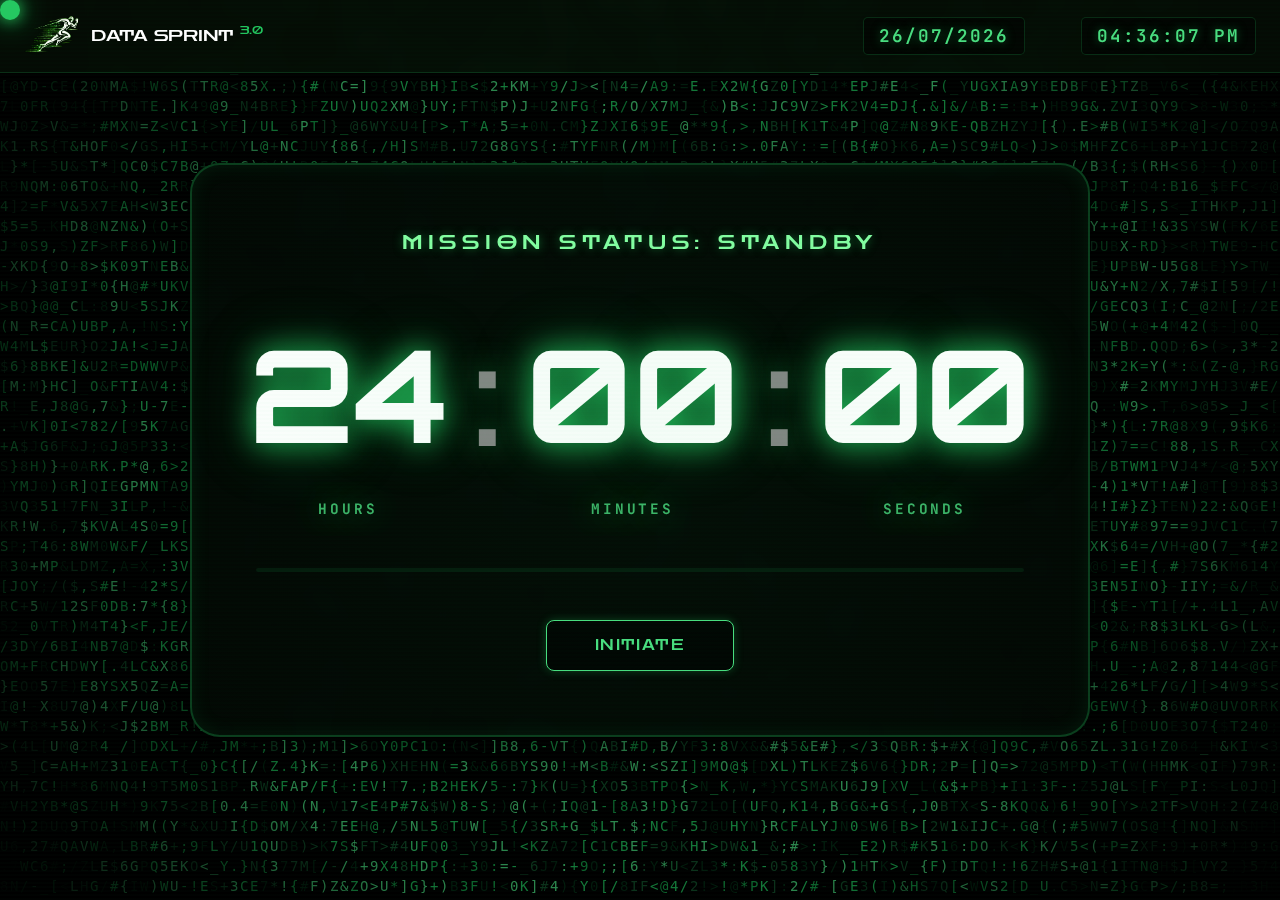
<file: index.html>
<!DOCTYPE html>
<html lang="en">

<head>
    <meta charset="UTF-8">
    <meta name="viewport" content="width=device-width, initial-scale=1.0">
    <title>Timer</title>
    <link rel="icon" href="fav/favicon.ico">
    <link rel="stylesheet" href="https://cdnjs.cloudflare.com/ajax/libs/font-awesome/6.5.1/css/all.min.css">
    <link rel="stylesheet" href="style.css">
    <style>
        :root {
            --timer-glow: #22c55e;
            --timer-bg: rgba(2, 5, 2, 0.85);
        }

        #timer-section {
            min-height: 100vh;
            display: flex;
            flex-direction: column;
            justify-content: center;
            align-items: center;
            padding: 100px 20px;
            position: relative;
            z-index: 10;
        }

        .timer-container {
            background: var(--timer-bg);
            backdrop-filter: blur(15px);
            border: 2px solid rgba(34, 197, 94, 0.3);
            border-radius: 30px;
            padding: 4rem;
            text-align: center;
            box-shadow: 0 0 50px rgba(0, 0, 0, 0.5), inset 0 0 20px rgba(34, 197, 94, 0.1);
            position: relative;
            overflow: hidden;
            width: 100%;
            max-width: 900px;
        }

        .timer-container::before {
            content: '';
            position: absolute;
            top: -50%;
            left: -50%;
            width: 200%;
            height: 200%;
            background: radial-gradient(circle, rgba(34, 197, 94, 0.05) 0%, transparent 70%);
            pointer-events: none;
        }

        .timer-label {
            font-family: 'Zen Dots', cursive;
            font-size: 1.2rem;
            color: var(--p-300);
            letter-spacing: 0.3em;
            margin-bottom: 2.5rem;
            text-shadow: 0 0 10px rgba(34, 197, 94, 0.5);
        }

        .countdown-display {
            font-family: 'Orbitron', sans-serif;
            font-size: 8rem;
            font-weight: 700;
            color: #fff;
            display: flex;
            gap: 1.5rem;
            justify-content: center;
            align-items: center;
            margin-bottom: 3rem;
            text-shadow: 0 0 30px var(--timer-glow), 0 0 60px rgba(34, 197, 94, 0.4);
        }

        @media (max-width: 768px) {
            .countdown-display {
                font-size: 3rem;
                gap: 0.5rem;
            }

            .timer-container {
                padding: 2rem 1rem;
            }
        }

        .time-segment {
            display: flex;
            flex-direction: column;
            align-items: center;
        }

        .time-sublabel {
            font-family: 'JetBrains Mono', monospace;
            font-size: 0.9rem;
            color: var(--p-400);
            letter-spacing: 0.2em;
            margin-top: 0.5rem;
            opacity: 0.8;
        }

        .separator {
            padding-bottom: 1.5rem;
            animation: blink 1s step-end infinite;
        }

        @keyframes blink {
            50% {
                opacity: 0;
            }
        }

        /* Controls */
        .timer-controls {
            margin-top: 3rem;
            display: flex;
            gap: 2rem;
            justify-content: center;
        }

        .control-btn {
            padding: 1rem 3rem;
            background: #000;
            border: 1px solid var(--p-400);
            color: var(--p-400);
            font-family: 'Zen Dots', cursive;
            font-size: 0.9rem;
            letter-spacing: 0.1em;
            cursor: pointer;
            border-radius: 8px;
            transition: all 0.3s ease;
            box-shadow: 0 0 10px rgba(34, 197, 94, 0.3);
            text-transform: uppercase;
        }

        .control-btn:hover {
            background: var(--p-400);
            color: #000;
            box-shadow: 0 0 20px var(--p-400);
        }

        .control-btn.secondary {
            background: transparent;
            border: 1px solid rgba(255, 255, 255, 0.3);
            color: #fff;
            box-shadow: none;
        }

        .control-btn.secondary:hover {
            border-color: #fff;
            background: rgba(255, 255, 255, 0.1);
            color: #fff;
        }

        .control-btn.pause {
            border-color: #fbbf24;
            color: #fbbf24;
        }

        .control-btn.pause:hover {
            background: #fbbf24;
            color: #000;
        }

        #countdown-progress-container {
            margin-top: 3rem;
            width: 100%;
            height: 4px;
            background: rgba(34, 197, 94, 0.1);
            border-radius: 2px;
            overflow: hidden;
        }

        #countdown-progress-fill {
            height: 100%;
            width: 0%;
            background: var(--p-500);
            box-shadow: 0 0 10px var(--p-500);
            transition: width 1s linear;
        }

        @media (max-width: 768px) {
            .timer-controls {
                gap: 1rem;
                flex-direction: column;
                width: 100%;
                align-items: center;
            }

            .control-btn {
                width: 80%;
            }
        }

        /* Navbar Clock Styles */
        #navbar-clock {
            color: var(--p-400);
            font-family: 'JetBrains Mono', monospace;
            font-size: 1.1rem;
            font-weight: 600;
            letter-spacing: 2px;
            text-shadow: 0 0 10px rgba(34, 197, 94, 0.5);
            background: rgba(0, 0, 0, 0.5);
            padding: 5px 15px;
            border-radius: 5px;
            border: 1px solid rgba(34, 197, 94, 0.2);
            margin-left: auto;
        }

        #navbar-date {
            color: var(--p-400);
            font-family: 'JetBrains Mono', monospace;
            font-size: 1.1rem;
            font-weight: 600;
            letter-spacing: 2px;
            text-shadow: 0 0 10px rgba(34, 197, 94, 0.5);
            background: rgba(0, 0, 0, 0.5);
            padding: 5px 15px;
            border-radius: 5px;
            border: 1px solid rgba(34, 197, 94, 0.2);
            margin-left: 600px;
        }

        @media (max-width: 600px) {
            #navbar-clock {
                font-size: 0.8rem;
                padding: 4px 10px;
            }

            #navbar-date {
                font-size: 0.8rem;
                padding: 4px 10px;
                margin-left: auto;
            }

            .logo-text {
                display: none;
            }

            /* Shrink logo on very small screens to fit clock */
        }
    </style>
</head>

<body>
    <div id="letter-glitch"></div>
    <div class="cursor-laser"></div>
    <div class="scanline"></div>

    <nav>
        <div class="container nav-content">
            <a href="index.html" class="logo font-zen">
                <img src="datasprint_transparent.png" style="width: 55px; height: 40px;" alt="Logo">
                <div class="logo-text">DATA SPRINT<sup
                        style="font-size: 0.7em; margin-bottom: 10px; margin-left: 6px;"><span
                            class="floating-version-mini">3.0</span></sup></div>
            </a>
            <div id="navbar-date">00/00/0000</div>
            <div id="navbar-clock">00:00:00</div>
        </div>
    </nav>

    <main>
        <section id="timer-section">
            <div class="timer-container reveal">
                <div class="timer-label">MISSION STATUS: <span id="mission-status">STANDBY</span></div>

                <div class="countdown-display">
                    <div class="time-segment">
                        <span id="hours">24</span>
                        <span class="time-sublabel">HOURS</span>
                    </div>
                    <span class="separator">:</span>
                    <div class="time-segment">
                        <span id="minutes">00</span>
                        <span class="time-sublabel">MINUTES</span>
                    </div>
                    <span class="separator">:</span>
                    <div class="time-segment">
                        <span id="seconds">00</span>
                        <span class="time-sublabel">SECONDS</span>
                    </div>
                </div>

                <div id="countdown-progress-container">
                    <div id="countdown-progress-fill"></div>
                </div>

                <div class="timer-controls">
                    <button id="initiate-btn" class="control-btn">INITIATE</button>
                </div>
            </div>
        </section>
    </main>

    <script src="script.js"></script>
    <script>
        document.addEventListener('DOMContentLoaded', () => {

            /* ================= TIMER ================= */

            const initialSeconds = 24 * 60 * 60;
            let currentSeconds = initialSeconds;
            let timerInterval = null;
            let isRunning = false;

            const hoursEl = document.getElementById('hours');
            const minutesEl = document.getElementById('minutes');
            const secondsEl = document.getElementById('seconds');
            const progressFill = document.getElementById('countdown-progress-fill');
            const initiateBtn = document.getElementById('initiate-btn');
            const missionStatus = document.getElementById('mission-status');
            const controls = document.querySelector('.timer-controls'); // whole button panel

            function updateUI() {
                const hrs = Math.floor(currentSeconds / 3600);
                const mins = Math.floor((currentSeconds % 3600) / 60);
                const secs = currentSeconds % 60;

                hoursEl.textContent = String(hrs).padStart(2, '0');
                minutesEl.textContent = String(mins).padStart(2, '0');
                secondsEl.textContent = String(secs).padStart(2, '0');

                const elapsed = initialSeconds - currentSeconds;
                const percent = (elapsed / initialSeconds) * 100;
                progressFill.style.width = percent + '%';
            }

            function updateTimer() {
                if (currentSeconds < 0) {
                    clearInterval(timerInterval);
                    timerInterval = null;
                    isRunning = false;

                    missionStatus.innerText = 'ACCOMPLISHED';
                    missionStatus.style.color = 'var(--p-500)';
                    return;
                }

                updateUI();
                currentSeconds--;
            }

            // INITIATE → start timer + hide ALL buttons forever
            initiateBtn.addEventListener('click', () => {
                if (!isRunning) {
                    timerInterval = setInterval(updateTimer, 1000);
                    isRunning = true;

                    missionStatus.innerText = 'ACTIVE';
                    missionStatus.style.color = 'var(--p-400)';

                    controls.style.display = 'none'; // 🔥 hide INITIATE + RESET
                }
            });

            updateUI();


            /* ================= NAVBAR CLOCK ================= */

            function updateNavbarClock() {
                const now = new Date();

                let hrs = now.getHours();
                const mins = String(now.getMinutes()).padStart(2, '0');
                const secs = String(now.getSeconds()).padStart(2, '0');

                const ampm = hrs >= 12 ? 'PM' : 'AM';

                hrs = hrs % 12;
                hrs = hrs ? hrs : 12;
                hrs = String(hrs).padStart(2, '0');

                const clockEl = document.getElementById('navbar-clock');
                if (clockEl) {
                    clockEl.textContent = `${hrs}:${mins}:${secs} ${ampm}`;
                }
            }

            setInterval(updateNavbarClock, 1000);
            updateNavbarClock();


            /* ================= NAVBAR DATE ================= */

            function updateNavbarDate() {
                const now = new Date();

                const day = String(now.getDate()).padStart(2, '0');
                const month = String(now.getMonth() + 1).padStart(2, '0');
                const year = now.getFullYear();

                const dateEl = document.getElementById('navbar-date');
                if (dateEl) {
                    dateEl.textContent = `${day}/${month}/${year}`;
                }
            }

            updateNavbarDate(); // updates once (date changes daily)
        });

    </script>
</body>

</html>
</file>
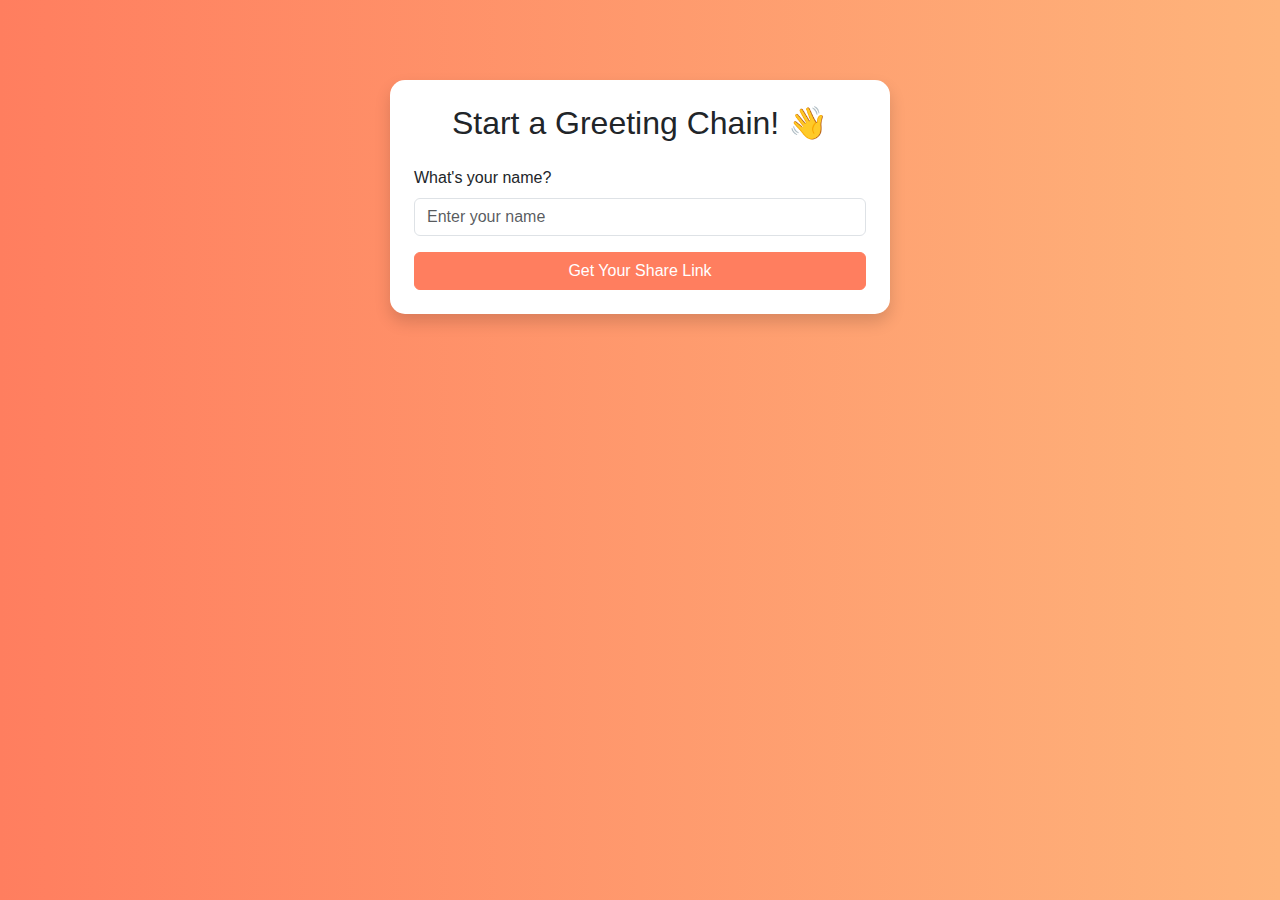
<file: 1index.html>
<!DOCTYPE html>
<html lang="en">
<head>
    <meta charset="UTF-8">
    <meta name="viewport" content="width=device-width, initial-scale=1.0">
    <title>Viral Greeting Chain</title>
    <link href="https://cdn.jsdelivr.net/npm/bootstrap@5.3.2/dist/css/bootstrap.min.css" rel="stylesheet">
    <style>
        body {
            background: linear-gradient(to right, #ff7e5f, #feb47b);
            font-family: 'Arial', sans-serif;
        }
        .card {
            max-width: 500px;
            margin: 5rem auto;
            border: none;
            border-radius: 15px;
        }
        .share-link-container { display: none; }
        .btn-primary {
            background-color: #ff7e5f;
            border-color: #ff7e5f;
        }
        .btn-primary:hover {
            background-color: #feb47b;
            border-color: #feb47b;
        }
    </style>
</head>
<body>
    <div class="container">
        <div class="card p-4 shadow">
            <h2 class="text-center mb-4">Start a Greeting Chain! 👋</h2>
            <form id="greeting-form">
                <div class="mb-3">
                    <label for="name" class="form-label">What's your name?</label>
                    <input type="text" class="form-control" id="name" placeholder="Enter your name" required>
                </div>
                <button type="submit" class="btn btn-primary w-100">Get Your Share Link</button>
            </form>

            <div id="share-link-container" class="mt-4 text-center share-link-container">
                <h5 class="text-success">Success! Share this link with your friends:</h5>
                <div class="input-group">
                    <input type="text" id="share-link" class="form-control" readonly>
                    <button class="btn btn-success" id="share-btn">Share on WhatsApp</button>
                </div>
            </div>
        </div>
    </div>

    <script>
        document.getElementById('greeting-form').addEventListener('submit', async (e) => {
            e.preventDefault();
            const name = document.getElementById('name').value;

            const response = await fetch('/api/submit', {
                method: 'POST',
                headers: { 'Content-Type': 'application/json' },
                body: JSON.stringify({ receiver_name: name, sender_name: null }) // No sender for the first user
            });

            const result = await response.json();

            if (response.ok) {
                document.getElementById('share-link').value = result.next_link;
                document.getElementById('share-link-container').style.display = 'block';
                document.getElementById('greeting-form').style.display = 'none';
            }
        });

        document.getElementById('share-btn').addEventListener('click', () => {
            const link = document.getElementById('share-link').value;
            const message = "Hey! Check out this cool greeting chain!";
            const whatsappUrl = `https://api.whatsapp.com/send?text=${encodeURIComponent(message + ' ' + link)}`;
            window.open(whatsappUrl, '_blank');
        });
    </script>
</body>
</html>
</file>
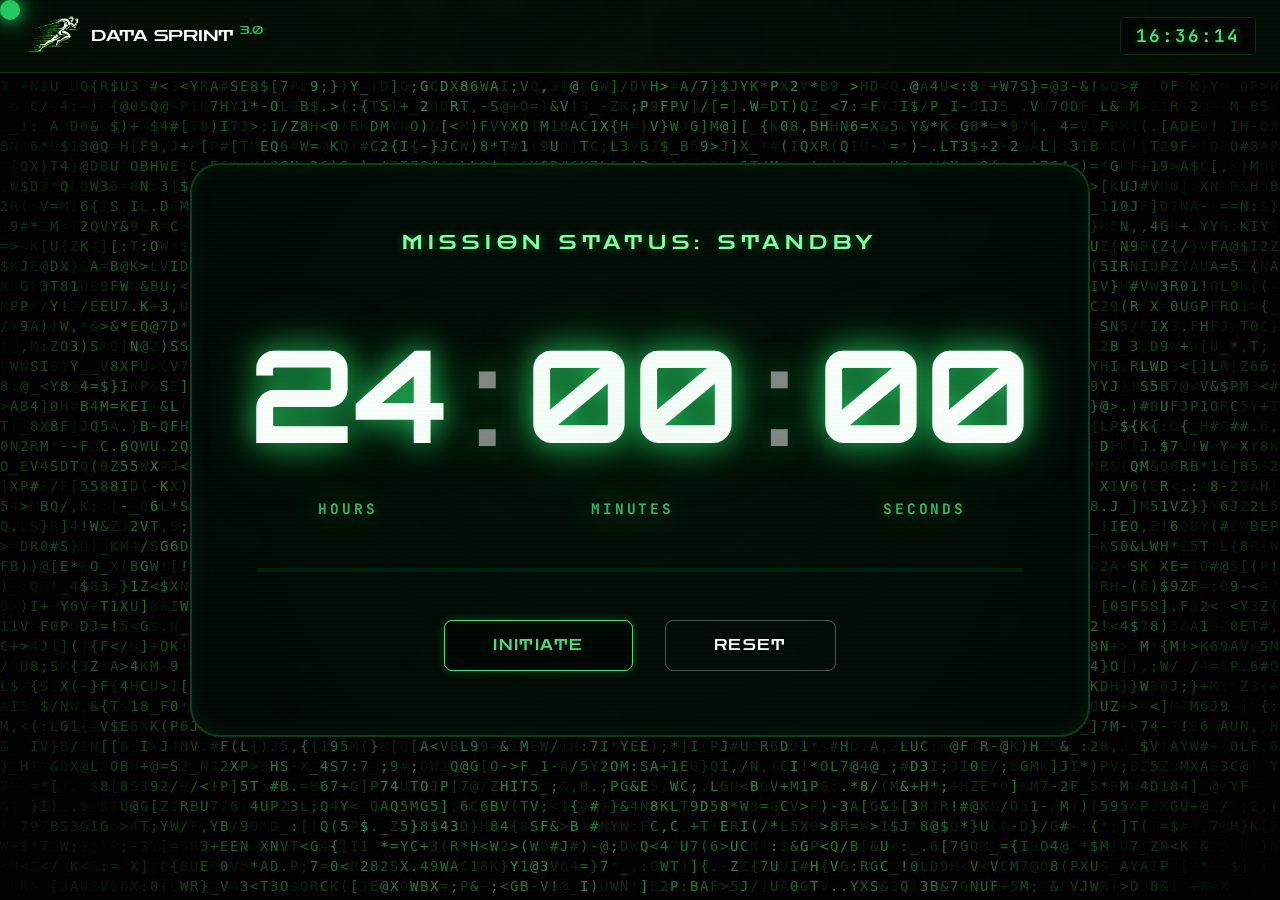
<file: scope.html>
<!DOCTYPE html>
<html lang="en">

<head>
    <meta charset="UTF-8">
    <meta name="viewport" content="width=device-width, initial-scale=1.0">
    <title>SCOPE | 12-Hour Timer</title>
    <link rel="icon" href="fav/favicon.ico">
    <link rel="stylesheet" href="https://cdnjs.cloudflare.com/ajax/libs/font-awesome/6.5.1/css/all.min.css">
    <link rel="stylesheet" href="style.css">
    <style>
        :root {
            --timer-glow: #22c55e;
            --timer-bg: rgba(2, 5, 2, 0.85);
        }

        #timer-section {
            min-height: 100vh;
            display: flex;
            flex-direction: column;
            justify-content: center;
            align-items: center;
            padding: 100px 20px;
            position: relative;
            z-index: 10;
        }

        .timer-container {
            background: var(--timer-bg);
            backdrop-filter: blur(15px);
            border: 2px solid rgba(34, 197, 94, 0.3);
            border-radius: 30px;
            padding: 4rem;
            text-align: center;
            box-shadow: 0 0 50px rgba(0, 0, 0, 0.5), inset 0 0 20px rgba(34, 197, 94, 0.1);
            position: relative;
            overflow: hidden;
            width: 100%;
            max-width: 900px;
        }

        .timer-container::before {
            content: '';
            position: absolute;
            top: -50%;
            left: -50%;
            width: 200%;
            height: 200%;
            background: radial-gradient(circle, rgba(34, 197, 94, 0.05) 0%, transparent 70%);
            pointer-events: none;
        }

        .timer-label {
            font-family: 'Zen Dots', cursive;
            font-size: 1.2rem;
            color: var(--p-300);
            letter-spacing: 0.3em;
            margin-bottom: 2.5rem;
            text-shadow: 0 0 10px rgba(34, 197, 94, 0.5);
        }

        .countdown-display {
            font-family: 'Orbitron', sans-serif;
            font-size: 8rem;
            font-weight: 700;
            color: #fff;
            display: flex;
            gap: 1.5rem;
            justify-content: center;
            align-items: center;
            margin-bottom: 3rem;
            text-shadow: 0 0 30px var(--timer-glow), 0 0 60px rgba(34, 197, 94, 0.4);
        }

        @media (max-width: 768px) {
            .countdown-display {
                font-size: 3rem;
                gap: 0.5rem;
            }

            .timer-container {
                padding: 2rem 1rem;
            }
        }

        .time-segment {
            display: flex;
            flex-direction: column;
            align-items: center;
        }

        .time-sublabel {
            font-family: 'JetBrains Mono', monospace;
            font-size: 0.9rem;
            color: var(--p-400);
            letter-spacing: 0.2em;
            margin-top: 0.5rem;
            opacity: 0.8;
        }

        .separator {
            padding-bottom: 1.5rem;
            animation: blink 1s step-end infinite;
        }

        @keyframes blink {
            50% {
                opacity: 0;
            }
        }

        /* Controls */
        .timer-controls {
            margin-top: 3rem;
            display: flex;
            gap: 2rem;
            justify-content: center;
        }

        .control-btn {
            padding: 1rem 3rem;
            background: #000;
            border: 1px solid var(--p-400);
            color: var(--p-400);
            font-family: 'Zen Dots', cursive;
            font-size: 0.9rem;
            letter-spacing: 0.1em;
            cursor: pointer;
            border-radius: 8px;
            transition: all 0.3s ease;
            box-shadow: 0 0 10px rgba(34, 197, 94, 0.3);
            text-transform: uppercase;
        }

        .control-btn:hover {
            background: var(--p-400);
            color: #000;
            box-shadow: 0 0 20px var(--p-400);
        }

        .control-btn.secondary {
            background: transparent;
            border: 1px solid rgba(255, 255, 255, 0.3);
            color: #fff;
            box-shadow: none;
        }

        .control-btn.secondary:hover {
            border-color: #fff;
            background: rgba(255, 255, 255, 0.1);
            color: #fff;
        }

        .control-btn.pause {
            border-color: #fbbf24;
            color: #fbbf24;
        }

        .control-btn.pause:hover {
            background: #fbbf24;
            color: #000;
        }

        #countdown-progress-container {
            margin-top: 3rem;
            width: 100%;
            height: 4px;
            background: rgba(34, 197, 94, 0.1);
            border-radius: 2px;
            overflow: hidden;
        }

        #countdown-progress-fill {
            height: 100%;
            width: 0%;
            background: var(--p-500);
            box-shadow: 0 0 10px var(--p-500);
            transition: width 1s linear;
        }

        @media (max-width: 768px) {
            .timer-controls {
                gap: 1rem;
                flex-direction: column;
                width: 100%;
                align-items: center;
            }

            .control-btn {
                width: 80%;
            }
        }

        /* Navbar Clock Styles */
        #navbar-clock {
            color: var(--p-400);
            font-family: 'JetBrains Mono', monospace;
            font-size: 1.1rem;
            font-weight: 600;
            letter-spacing: 2px;
            text-shadow: 0 0 10px rgba(34, 197, 94, 0.5);
            background: rgba(0, 0, 0, 0.5);
            padding: 5px 15px;
            border-radius: 5px;
            border: 1px solid rgba(34, 197, 94, 0.2);
            margin-left: auto;
        }

        @media (max-width: 600px) {
            #navbar-clock {
                font-size: 0.9rem;
                padding: 4px 10px;
            }

            .logo-text {
                display: none;
            }

            /* Shrink logo on very small screens to fit clock */
        }
    </style>
</head>

<body>
    <div id="letter-glitch"></div>
    <div class="cursor-laser"></div>
    <div class="scanline"></div>

    <nav>
        <div class="container nav-content">
            <a href="index.html" class="logo font-zen">
                <img src="datasprint_transparent.png" style="width: 55px; height: 40px;" alt="Logo">
                <div class="logo-text">DATA SPRINT<sup
                        style="font-size: 0.7em; margin-bottom: 10px; margin-left: 6px;"><span
                            class="floating-version-mini">3.0</span></sup></div>
            </a>
            <div id="navbar-clock">00:00:00</div>
        </div>
    </nav>

    <main>
        <section id="timer-section">
            <div class="timer-container reveal">
                <div class="timer-label">MISSION STATUS: <span id="mission-status">STANDBY</span></div>

                <div class="countdown-display">
                    <div class="time-segment">
                        <span id="hours">24</span>
                        <span class="time-sublabel">HOURS</span>
                    </div>
                    <span class="separator">:</span>
                    <div class="time-segment">
                        <span id="minutes">00</span>
                        <span class="time-sublabel">MINUTES</span>
                    </div>
                    <span class="separator">:</span>
                    <div class="time-segment">
                        <span id="seconds">00</span>
                        <span class="time-sublabel">SECONDS</span>
                    </div>
                </div>

                <div id="countdown-progress-container">
                    <div id="countdown-progress-fill"></div>
                </div>

                <div class="timer-controls">
                    <button id="initiate-btn" class="control-btn">INITIATE</button>
                    <button id="reset-btn" class="control-btn secondary">RESET</button>
                </div>
            </div>
        </section>
    </main>

    <script src="script.js"></script>
    <script>
        document.addEventListener('DOMContentLoaded', () => {
            const initialSeconds = 24 * 60 * 60;
            let currentSeconds = initialSeconds;
            let timerInterval = null;
            let isRunning = false;

            const hoursEl = document.getElementById('hours');
            const minutesEl = document.getElementById('minutes');
            const secondsEl = document.getElementById('seconds');
            const progressFill = document.getElementById('countdown-progress-fill');
            const initiateBtn = document.getElementById('initiate-btn');
            const resetBtn = document.getElementById('reset-btn');
            const missionStatus = document.getElementById('mission-status');

            function updateUI() {
                const hrs = Math.floor(currentSeconds / 3600);
                const mins = Math.floor((currentSeconds % 3600) / 60);
                const secs = currentSeconds % 60;

                hoursEl.textContent = String(hrs).padStart(2, '0');
                minutesEl.textContent = String(mins).padStart(2, '0');
                secondsEl.textContent = String(secs).padStart(2, '0');

                const elapsed = initialSeconds - currentSeconds;
                const percent = (elapsed / initialSeconds) * 100;
                progressFill.style.width = percent + '%';
            }

            function updateTimer() {
                if (currentSeconds < 0) {
                    clearInterval(timerInterval);
                    timerInterval = null;
                    isRunning = false;
                    initiateBtn.innerText = 'COMPLETED';
                    initiateBtn.disabled = true;
                    missionStatus.innerText = 'ACCOMPLISHED';
                    missionStatus.style.color = 'var(--p-500)';
                    return;
                }

                updateUI();
                currentSeconds--;
            }

            initiateBtn.addEventListener('click', () => {
                if (!isRunning) {
                    timerInterval = setInterval(updateTimer, 1000);
                    isRunning = true;
                    initiateBtn.innerText = 'PAUSE';
                    initiateBtn.className = 'control-btn pause';
                    missionStatus.innerText = 'ACTIVE';
                    missionStatus.style.color = 'var(--p-400)';
                } else {
                    clearInterval(timerInterval);
                    timerInterval = null;
                    isRunning = false;
                    initiateBtn.innerText = 'RESUME';
                    initiateBtn.className = 'control-btn';
                    missionStatus.innerText = 'PAUSED';
                }
            });

            resetBtn.addEventListener('click', () => {
                clearInterval(timerInterval);
                timerInterval = null;
                isRunning = false;
                currentSeconds = initialSeconds;

                updateUI();
                initiateBtn.innerText = 'INITIATE';
                initiateBtn.className = 'control-btn';
                initiateBtn.disabled = false;
                missionStatus.innerText = 'STANDBY';
                missionStatus.style.color = '';
            });

            updateUI();
        });

        // Real-time Navbar Clock
        function updateNavbarClock() {
            const now = new Date();
            const hrs = String(now.getHours()).padStart(2, '0');
            const mins = String(now.getMinutes()).padStart(2, '0');
            const secs = String(now.getSeconds()).padStart(2, '0');
            const clockEl = document.getElementById('navbar-clock');
            if (clockEl) {
                clockEl.textContent = `${hrs}:${mins}:${secs}`;
            }
        }
        setInterval(updateNavbarClock, 1000);
        updateNavbarClock();
    </script>
</body>

</html>
</file>
<file: style.css>
@import url('https://fonts.googleapis.com/css2?family=Inter:wght@400;500;600;700&family=JetBrains+Mono:wght@400;500&family=Zen+Dots&family=Orbitron:wght@400;700&display=swap');

:root {
    /* Colors - Matrix Green Palette */
    --p-50: #f0fff4;
    --p-100: #dcffe4;
    --p-200: #b9ffc9;
    --p-300: #86ffa3;
    --p-400: #4ade80;
    /* Standard Matrix Green */
    --p-500: #22c55e;
    --p-600: #16a34a;
    --p-700: #15803d;
    --p-800: #166534;
    --p-900: #14532d;
    --p-950: #052e16;
    --bg-main: #020502;
    --bg-glass: rgba(5, 15, 5, 0.7);
    --border-purple: rgba(34, 197, 94, 0.2);
}

/* Background Letter Glitch */
#letter-glitch {
    position: fixed;
    top: 0;
    left: 0;
    width: 100vw;
    height: 100vh;
    z-index: -2;
    pointer-events: none;
    background: #000;
}

/* Custom Cursor hidden by default, shown via JS or media queries if needed */
.cursor-laser {
    display: none;
    width: 20px;
    height: 20px;
    background: var(--p-500);
    border-radius: 50%;
    position: fixed;
    pointer-events: none;
    z-index: 20001;
    mix-blend-mode: screen;
    box-shadow: 0 0 15px var(--p-500), 0 0 30px var(--p-600);
    transition: transform 0.1s ease-out;
}

@media (pointer: fine) {
    * {
        cursor: none !important;
    }

    .cursor-laser {
        display: block;
    }
}

#letter-glitch canvas {
    width: 100%;
    height: 100%;
    display: block;
    opacity: 0.6;
}

.vignette-outer {
    position: absolute;
    inset: 0;
    pointer-events: none;
    background: radial-gradient(circle, rgba(0, 0, 0, 0) 60%, rgba(0, 0, 0, 1) 100%);
}

.vignette-center {
    position: absolute;
    inset: 0;
    pointer-events: none;
    background: radial-gradient(circle, rgba(0, 0, 0, 0.8) 0%, rgba(0, 0, 0, 0) 60%);
}

/* Preloader */
#preloader {
    position: fixed;
    top: 0;
    left: 0;
    width: 100%;
    height: 100vh;
    background: #000;
    display: flex;
    justify-content: center;
    align-items: center;
    z-index: 20000;
    transition: opacity 0.8s ease, visibility 0.8s;
}

#preloader.fade-out {
    opacity: 0;
    visibility: hidden;
}

#preloader-logo {
    width: 200px;
    height: auto;
    filter: drop-shadow(0 0 20px rgba(34, 197, 94, 0.5));
    animation: pulse-logo 2s ease-in-out infinite;
}

@keyframes pulse-logo {

    0%,
    100% {
        transform: scale(1);
        opacity: 0.8;
    }

    50% {
        transform: scale(1.1);
        opacity: 1;
    }
}

* {
    margin: 0;
    padding: 0;
    box-sizing: border-box;
}

html {
    scroll-snap-type: y mandatory;
    scroll-behavior: smooth;
}

body {
    background-color: var(--bg-main);
    color: #fff;
    font-family: 'Inter', sans-serif;
    overflow-x: hidden;
    line-height: 1.5;
}

@media(max-width: 768px) {}

section {
    scroll-snap-align: start;
    min-height: 100vh;
    width: 100%;
    position: relative;
    display: flex;
    flex-direction: column;
    justify-content: center;
    padding: 100px 0;
}

/* Typography */
.font-zen {
    font-family: 'Zen Dots', cursive;
}

.font-mono {
    font-family: 'JetBrains Mono', monospace;
}

.neon-text-purple {
    text-shadow: 0 0 10px rgba(34, 197, 94, 0.5), 0 0 20px rgba(34, 197, 94, 0.3);
}

/* Global Headings */
h1,
h2,
h3,
h4,
h5,
h6 {
    color: #ffffff;
    font-weight: 700;
    line-height: 1.2;
    margin-bottom: 1rem;
    text-transform: uppercase;
    letter-spacing: 0.05em;
}

h1 {
    font-size: 4.5rem;
}

h2 {
    font-size: 3.5rem;
}

h3 {
    font-size: 2.5rem;
}

h4 {
    font-size: 1.8rem;
}

h5 {
    font-size: 1.4rem;
}

h6 {
    font-size: 1.1rem;
}

/* Layout Utilities */
.container {
    max-width: 1280px;
    margin: 0 auto;
    padding: 0 1.5rem;
}

/* Navbar */
nav {
    position: fixed;
    top: 0;
    width: 100%;
    z-index: 1000;
    background: var(--bg-glass);
    backdrop-filter: blur(12px);
    border-bottom: 1px solid var(--border-purple);
    padding: 1rem 0;
}

.nav-btns {
    display: flex;
    gap: 1rem;
    align-items: center;
}

.nav-content {
    display: flex;
    justify-content: space-between;
    align-items: center;
}

.logo {
    display: flex;
    align-items: center;
    gap: 0.75rem;
    text-decoration: none;
    color: #fff;
}

.logo-box {
    width: 40px;
    height: 40px;
    background: var(--p-600);
    border-radius: 8px;
    display: flex;
    justify-content: center;
    align-items: center;
    box-shadow: 0 0 15px rgba(22, 163, 74, 0.5);
    font-size: 1.2rem;
}

.nav-links {
    display: none;
}

@media (min-width: 768px) {
    .nav-links {
        display: flex;
        gap: 2rem;
        align-items: center;
    }
}

.nav-links a {
    text-decoration: none;
    color: rgba(255, 255, 255, 0.7);
    text-transform: uppercase;
    font-size: 0.75rem;
    letter-spacing: 0.1em;
    transition: color 0.3s;
}

.nav-links a:hover {
    color: var(--p-400);
}

.login-btn {
    padding: 0.5rem 1.5rem;
    background: rgba(22, 163, 74, 0.1);
    border: 1px solid rgba(34, 197, 94, 0.4);
    border-radius: 9999px;
    color: #fff;
    cursor: pointer;
    font-size: 0.75rem;
    text-transform: uppercase;
    letter-spacing: 0.1em;
    transition: all 0.3s;
}

.login-btn:hover {
    background: var(--p-600);
    box-shadow: 0 0 15px rgba(22, 163, 74, 0.3);
}

.college-logo-desktop {
    display: none;
    align-items: center;
    margin-left: 1rem;
}

.college-logo-desktop img {
    height: 50px;
    width: auto;
    filter: drop-shadow(0 0 10px rgba(34, 197, 94, 0.3));
    transition: all 0.3s ease;
}

.college-logo-desktop:hover img {
    transform: scale(1.05);
    filter: drop-shadow(0 0 15px var(--p-400));
}

@media (min-width: 1024px) {
    .college-logo-desktop {
        display: flex;
    }
}

.mobile-toggle {
    display: block;
    background: none;
    border: none;
    cursor: pointer;
    padding: 0.5rem;
    z-index: 1100;
}

@media (min-width: 768px) {
    .mobile-toggle {
        display: none;
    }
}

.mobile-toggle .bar {
    display: block;
    width: 25px;
    height: 2px;
    margin: 5px auto;
    background-color: var(--p-400);
    transition: all 0.3s ease-in-out;
}

/* Hamburger to X Animation */
.mobile-toggle.active .bar:nth-child(2) {
    opacity: 0;
}

.mobile-toggle.active .bar:nth-child(1) {
    transform: translateY(7px) rotate(45deg);
}

.mobile-toggle.active .bar:nth-child(3) {
    transform: translateY(-7px) rotate(-45deg);
}

/* Hero Section */
.hero {
    position: relative;
    min-height: 100vh;
    display: flex;
    align-items: center;
    justify-content: center;
    padding-top: 80px;
    text-align: center;
    overflow: hidden;
}

.hero-grid {
    position: absolute;
    inset: 0;
    pointer-events: none;
    background-image:
        linear-gradient(rgba(34, 197, 94, 0.05) 1px, transparent 1px),
        linear-gradient(90deg, rgba(34, 197, 94, 0.05) 1px, transparent 1px);
    background-size: 40px 40px;
}

.bg-digit {
    position: absolute;
    font-size: 30rem;
    color: var(--p-600);
    opacity: 0.15;
    filter: blur(40px);
    user-select: none;
    z-index: 0;
}

.hero-content {
    position: relative;
    z-index: 10;
}

.hero-tag {
    color: white;
    font-size: 0.8rem;
    text-transform: uppercase;
    letter-spacing: 0.5em;
    margin: 0.2rem 0;
    display: block;
}

.hero-title {
    font-size: 5rem;
    margin-bottom: 2rem;
    background: linear-gradient(to right, #fff, var(--p-300), var(--p-600));
    -webkit-background-clip: text;
    background-clip: text;
    -webkit-text-fill-color: transparent;
}

@media (max-width: 768px) {
    .hero-title {
        font-size: 3.5rem;
    }

    .hero-title .floating-version {
        font-size: 1.5rem;
    }
}

@media (min-width: 768px) {
    .hero-title {
        font-size: 9rem;
    }
}

.hero-date {
    display: flex;
    justify-content: center;
    gap: 1.5rem;
    font-size: 1.5rem;
    color: rgba(255, 255, 255, 0.8);
}

.hero-terminal {
    margin-top: 3rem;
    color: rgba(255, 255, 255, 0.5);
    font-size: 0.8rem;
    text-align: left;
    display: inline-block;
}

.btn-group {
    margin-top: 0.5rem;
    display: flex;
    gap: 1rem;
    justify-content: center;
    flex-wrap: wrap;
}

.btn-primary {
    padding: 1rem 2.5rem;
    background: var(--p-600);
    border: none;
    color: #fff;
    font-size: 0.8rem;
    text-transform: uppercase;
    letter-spacing: 0.1em;
    cursor: pointer;
    box-shadow: 0 0 30px rgba(34, 197, 94, 0.4);
    transition: transform 0.3s;
}

.btn-secondary {
    padding: 1rem 2.5rem;
    background: transparent;
    border: 1px solid rgba(34, 197, 94, 0.4);
    color: #fff;
    font-size: 0.8rem;
    text-transform: uppercase;
    letter-spacing: 0.1em;
    cursor: pointer;
}

/* Hero Timer (Template Version) */
.hero-timer-box {
    margin: 1rem auto 1.5rem;
    padding: 2rem 2.5rem;
    border-radius: 18px;
    background: rgba(0, 40, 0, 0.4);
    backdrop-filter: blur(12px);
    border: 2px solid var(--border-purple);
    box-shadow: 0 0 40px rgba(34, 197, 94, 0.3);
    display: inline-block;
}

.countdown-row {
    display: flex;
    gap: 2.5rem;
    justify-content: center;
}

.time-block {
    min-width: 90px;
    text-align: center;
}

.time-val {
    font-size: 3.5rem;
    font-weight: 700;
    color: #fff;
    text-shadow: 0 0 15px var(--p-400), 0 0 30px var(--p-600);
}

.time-label {
    font-size: 0.8rem;
    letter-spacing: 3px;
    margin-top: 0.5rem;
    color: var(--p-300);
    opacity: 0.9;
}

/* Sticky Loader (Slides from Left) */
.sticky-loader-widget {
    position: fixed;
    top: 100px;
    left: 20px;
    width: 220px;
    height: 90px;
    z-index: 1001;
    transition: transform 0.6s cubic-bezier(0.4, 0, 0.2, 1), opacity 0.6s ease;
    transform: translateX(-150%);
    opacity: 0;
    pointer-events: none;
}

.sticky-loader-widget.visible {
    transform: translateX(0);
    opacity: 1;
    pointer-events: auto;
}

.widget-inner {
    position: relative;
    width: 100%;
    height: 100%;
    transition: transform 0.6s;
    transform-style: preserve-3d;
    cursor: pointer;
}

.sticky-loader-widget:hover .widget-inner {
    transform: rotateY(180deg);
}

.widget-front,
.widget-back {
    position: absolute;
    width: 100%;
    height: 100%;
    backface-visibility: hidden;
    background: var(--bg-glass);
    backdrop-filter: blur(16px);
    border: 1px solid var(--border-purple);
    border-radius: 12px;
    display: flex;
    flex-direction: column;
    justify-content: center;
    padding: 15px;
}

.widget-back {
    transform: rotateY(180deg);
}

.loading-bar-wrapper {
    width: 100%;
}

.loading-label {
    font-size: 0.65rem;
    color: var(--p-400);
    margin-bottom: 6px;
    font-family: 'JetBrains Mono', monospace;
}

.loading-bar {
    width: 100%;
    height: 10px;
    background: rgba(34, 197, 94, 0.1);
    border-radius: 5px;
    overflow: hidden;
}

.loading-bar-fill {
    height: 100%;
    width: 0%;
    background: var(--p-600);
    box-shadow: 0 0 15px var(--p-500);
    transition: width 0.5s ease;
}

.loading-percentage {
    font-size: 0.8rem;
    color: #fff;
    margin-top: 5px;
    display: block;
    text-align: right;
}

.compact-timer {
    display: flex;
    justify-content: space-around;
    align-items: center;
}

.timer-item {
    display: flex;
    flex-direction: column;
    font-size: 1.1rem;
    color: var(--p-300);
}

.timer-item small {
    font-size: 0.55rem;
    opacity: 0.6;
    text-transform: uppercase;
}

/* Stats */
.stats {
    padding: 6rem 0;
    background: rgba(5, 10, 5, 0.5);
    border-top: 1px solid var(--border-purple);
    border-bottom: 1px solid var(--border-purple);
}

.stats-grid {
    display: grid;
    grid-template-columns: repeat(2, 1fr);
    gap: 1.5rem;
}

@media (min-width: 1024px) {
    .stats-grid {
        grid-template-columns: repeat(4, 1fr);
    }
}

.stat-card {
    padding: 2.5rem;
    text-align: center;
    background: var(--bg-main);
    border: 1px solid var(--border-purple);
    border-radius: 1rem;
    transition: border-color 0.3s;
}

.stat-card:hover {
    border-color: var(--p-500);
}

.stat-value {
    font-size: 2.5rem;
    margin-bottom: 0.5rem;
    background: linear-gradient(to right, var(--p-600), #fff);
    -webkit-background-clip: text;
    background-clip: text;
    -webkit-text-fill-color: transparent;
}

.stat-label {
    font-size: 0.7rem;
    text-transform: uppercase;
    letter-spacing: 0.1em;
    color: var(--p-400);
    opacity: 0.6;
}

/* Footer Terminal */
footer {
    scroll-snap-align: start;
    padding: 5rem 1.5rem 3rem;
    background: #000;
    border-top: 1px solid var(--border-purple);
}


.terminal {
    background: #050a05;
    border: 1px solid var(--border-purple);
    border-radius: 8px;
    overflow: hidden;
    box-shadow: 0 4px 50px rgba(0, 0, 0, 0.5);
}

.terminal-header {
    background: #21c05e;
    padding: 0.75rem 1.5rem;
    display: flex;
    justify-content: space-between;
    align-items: center;
    border-bottom: 1px solid var(--border-purple);
}

.dots {
    display: flex;
    gap: 6px;
}

.dot {
    width: 10px;
    height: 10px;
    border-radius: 50%;
}

.dot-red {
    background: var(--p-600);
    box-shadow: 0 0 8px rgba(34, 197, 94, 0.6);
}

.dot-yellow {
    background: var(--p-800);
}

.dot-green {
    background: var(--p-950);
}

.terminal-body {
    padding: 3rem;
    display: grid;
    gap: 4rem;
}

@media (min-width: 1024px) {
    .terminal-body {
        grid-template-columns: repeat(3, 1fr);
    }
}

.terminal-status {
    background: #2ebe65;
    padding: 1rem 1.5rem;
    display: flex;
    justify-content: space-between;
    align-items: center;
    font-size: 0.65rem;
    color: #ffffff;
    letter-spacing: 0.1em;
}

/* Section Styling */
.section-title {
    font-size: 4.5rem;
    margin-bottom: 3rem;
    text-align: center;
}

.section-content {
    max-width: 800px;
    margin: 0 auto;
    flex-direction: column;
    justify-content: center;
    padding: 15px;
}

.widget-back {
    transform: rotateY(180deg);
}

.loading-bar-wrapper {
    width: 100%;
}

.loading-label {
    font-size: 0.65rem;
    color: var(--p-400);
    margin-bottom: 6px;
    font-family: 'JetBrains Mono', monospace;
}

.loading-bar {
    width: 100%;
    height: 10px;
    background: rgba(139, 92, 246, 0.1);
    border-radius: 5px;
    overflow: hidden;
}

.loading-bar-fill {
    height: 100%;
    width: 0%;
    background: var(--p-600);
    box-shadow: 0 0 15px var(--p-500);
    transition: width 0.5s ease;
}

.loading-percentage {
    font-size: 0.8rem;
    color: #fff;
    margin-top: 5px;
    display: block;
    text-align: right;
}

.compact-timer {
    display: flex;
    justify-content: space-around;
    align-items: center;
}

.timer-item {
    display: flex;
    flex-direction: column;
    font-size: 1.1rem;
    color: var(--p-300);
}

.timer-item small {
    font-size: 0.55rem;
    opacity: 0.6;
    text-transform: uppercase;
}

/* Stats */
.stats {
    padding: 6rem 0;
    background: rgba(10, 5, 16, 0.5);
    border-top: 1px solid var(--border-purple);
    border-bottom: 1px solid var(--border-purple);
}

.stats-grid {
    display: grid;
    grid-template-columns: repeat(2, 1fr);
    gap: 1.5rem;
}

@media (min-width: 1024px) {
    .stats-grid {
        grid-template-columns: repeat(4, 1fr);
    }
}

.stat-card {
    padding: 2.5rem;
    text-align: center;
    background: var(--bg-main);
    border: 1px solid var(--border-purple);
    border-radius: 1rem;
    transition: border-color 0.3s;
}

.stat-card:hover {
    border-color: var(--p-500);
}

.stat-value {
    font-size: 2.5rem;
    margin-bottom: 0.5rem;
    background: linear-gradient(to right, var(--p-600), #fff);
    -webkit-background-clip: text;
    background-clip: text;
    -webkit-text-fill-color: transparent;
}

.stat-label {
    font-size: 0.7rem;
    text-transform: uppercase;
    letter-spacing: 0.1em;
    color: var(--p-400);
    opacity: 0.6;
}

/* Footer Terminal */
footer {
    scroll-snap-align: start;
    padding: 5rem 1.5rem 3rem;
    background: hsla(0, 0%, 0%, 0);
    border-top: 1px solid var(--border-purple);
}

.terminal {
    background: #0a0510;
    border: 1px solid var(--border-purple);
    border-radius: 8px;
    overflow: hidden;
    box-shadow: 0 4px 50px rgba(0, 0, 0, 0.5);
}

.terminal-header {
    background: #2ebe65;
    padding: 0.75rem 1.5rem;
    display: flex;
    justify-content: space-between;
    align-items: center;
    border-bottom: 1px solid var(--border-purple);
}

.dots {
    display: flex;
    gap: 6px;
}

.dot {
    width: 10px;
    height: 10px;
    border-radius: 50%;
}

.dot-red {
    background: var(--p-600);
    box-shadow: 0 0 8px rgba(139, 92, 246, 0.6);
}

.dot-yellow {
    background: var(--p-800);
}

.dot-green {
    background: var(--p-950);
}

.terminal-body {
    padding: 3rem;
    display: grid;
    gap: 4rem;
}

@media (min-width: 1024px) {
    .terminal-body {
        grid-template-columns: 1fr 1fr;
    }
}

.terminal-status {
    background: #2ebe65;
    padding: 1rem 1.5rem;
    display: flex;
    justify-content: space-between;
    align-items: center;
    font-size: 0.65rem;
    color: #ffffff;
    letter-spacing: 0.1em;
}

/* Section Styling */
.section-title {
    font-size: 2.5rem;
    margin-bottom: 3rem;
    text-align: center;
}

.section-content {
    max-width: 800px;
    margin: 0 auto;
    font-size: 1.1rem;
    line-height: 1.8;
    color: rgba(255, 255, 255, 0.8);
}

.border-top {
    border-top: 1px solid var(--border-purple);
}

/* Generic Text Card Utility */
.text-card {
    background: var(--bg-glass);
    border: 1px solid var(--border-purple);
    border-radius: 16px;
    padding: 2.5rem;
    backdrop-filter: blur(12px);
    transition: all 0.3s ease;
    box-shadow: 0 10px 30px rgba(0, 0, 0, 0.5);
}

.text-card:hover {
    border-color: var(--p-500);
    box-shadow: 0 10px 40px rgba(34, 197, 94, 0.15);
}

/* Domains Grid */
.domains-grid {
    display: grid;
    grid-template-columns: repeat(auto-fit, minmax(280px, 1fr));
    gap: 2rem;
    margin-top: 2rem;
}

.domain-card {
    background: var(--bg-glass);
    border: 1px solid var(--border-purple);
    border-radius: 16px;
    padding: 2.5rem;
    text-align: center;
    transition: all 0.3s ease;
}

.domain-card:hover {
    border-color: var(--p-500);
    transform: translateY(-5px);
    box-shadow: 0 10px 30px rgba(34, 197, 94, 0.1);
}

.domain-icon {
    font-size: 2rem;
    color: var(--p-500);
    margin-bottom: 1.5rem;
    font-weight: bold;
}

.domain-card h3 {
    margin-bottom: 1rem;
    color: #fff;
}

.domain-card p {
    font-size: 0.9rem;
    color: rgba(255, 255, 255, 0.6);
}

.quote {
    font-size: 1.2rem;
    margin-bottom: 3rem;
    text-align: center;
    justify-content: center;
    align-items: center;
    color: rgba(255, 255, 255, 1);
}

.quote p {
    font-size: 1.2rem;
    margin-bottom: 2rem;
    text-align: center;
    justify-content: center;
    align-items: center;
    color: rgba(255, 255, 255, 1);
    font-weight: bold;
}

/* Prizes List */
.prizes-list {
    display: flex;
    justify-content: center;
    gap: 2rem;
    flex-wrap: wrap;
}

.prize-item {
    background: rgba(0, 0, 0, 0.8);
    backdrop-filter: blur(12px);
    border: 2px solid var(--border-purple);
    border-radius: 20px;
    padding: 2.5rem;
    width: 250px;
    text-align: center;
    position: relative;
    overflow: hidden;
    transition: all 0.3s ease;
    box-shadow: 0 10px 30px rgba(0, 0, 0, 0.5);
}

.prize-item:hover {
    transform: translateY(-10px);
    box-shadow: 0 20px 40px rgba(34, 197, 94, 0.2);
}

.prize-item .rank {
    display: flex;
    justify-content: center;
    align-items: center;
    height: 80px;
    margin-bottom: 1.5rem;
}

.prize-item .rank img {
    max-height: 100%;
    width: auto;
    filter: drop-shadow(0 0 10px rgba(255, 255, 255, 0.3));
    transition: transform 0.3s ease;
}

.prize-item:hover .rank img {
    transform: scale(1.1);
}

.prize-item .value {
    font-size: 1.5rem;
    color: var(--p-400);
}

.prize-item.gold {
    border-color: #ffd700;
}

.prize-item.silver {
    border-color: #c0c0c0;
}

.prize-item.bronze {
    border-color: #cd7f32;
}

/* Partners Cloud */
.partners-logo-cloud {
    display: flex;
    justify-content: center;
    align-items: center;
    gap: 4rem;
    flex-wrap: wrap;
    margin-top: 2rem;
}

.partner-logo {
    font-size: 1.5rem;
    letter-spacing: 0.2rem;
    color: #fff;
    transition: opacity 0.3s;
}

.partner-logo:hover {
    opacity: 1;
}

/* FAQ Container */
.faq-container {
    max-width: 800px;
    margin: 0 auto;
}

.faq-item {
    margin-bottom: 1rem;
    border-bottom: 1px solid var(--border-purple);
    padding-bottom: 1rem;
    cursor: pointer;
}

.faq-q {
    font-size: 1.1rem;
    color: var(--p-400);
    margin-bottom: 0.5rem;
    display: flex;
    justify-content: space-between;
    align-items: center;
}

.faq-q::after {
    content: '+';
    font-size: 1.5rem;
    transition: transform 0.3s;
}

.faq-item.active .faq-q::after {
    content: '-';
}

.faq-a {
    color: rgba(255, 255, 255, 0.7);
    padding-left: 1.5rem;
    max-height: 0;
    overflow: hidden;
    transition: max-height 0.4s ease, opacity 0.4s ease;
    opacity: 0;
}

.faq-item.active .faq-a {
    max-height: 200px;
    opacity: 1;
    margin-top: 1rem;
}

/* Modal */
.modal {
    position: fixed;
    inset: 0;
    background: rgba(0, 0, 0, 0.85);
    backdrop-filter: blur(10px);
    z-index: 10000;
    display: none;
    justify-content: center;
    align-items: center;
    opacity: 0;
    transition: opacity 0.3s ease;
}

.modal.active {
    display: flex;
    opacity: 1;
}

.modal-content {
    background: #050a05;
    border: 1px solid var(--border-purple);
    border-radius: 12px;
    width: 95%;
    max-width: 500px;
    padding: 2.5rem;
    position: relative;
    max-height: 90vh;
    overflow-y: auto;
}

@media (max-width: 480px) {
    .modal-content {
        padding: 1.5rem;
        width: 98%;
    }

    #modal-title {
        font-size: 1.8rem;
    }
}

.modal-header {
    display: flex;
    justify-content: space-between;
    align-items: center;
    margin-bottom: 2rem;
    border-bottom: 1px solid var(--border-purple);
    padding-bottom: 1rem;
}

#modal-title {
    font-size: 2.5rem;
    color: #ffffff;
    text-shadow: 0 0 15px rgba(34, 197, 94, 0.5);
}

.close-modal {
    background: none;
    border: none;
    color: #fff;
    font-size: 2rem;
    cursor: pointer;
    opacity: 0.5;
    transition: opacity 0.3s;
}

.close-modal:hover {
    opacity: 1;
}

.input-group {
    margin-bottom: 1.5rem;
}

.input-group label {
    display: block;
    font-size: 0.7rem;
    color: var(--p-400);
    margin-bottom: 0.5rem;
}

.input-group input,
.input-group select {
    width: 100%;
    background: rgba(255, 255, 255, 0.05);
    border: 1px solid var(--border-purple);
    border-radius: 4px;
    padding: 0.75rem;
    color: #fff;
    font-family: inherit;
    outline: none;
    transition: border-color 0.3s;
}

.input-group input:focus,
.input-group select:focus {
    border-color: var(--p-400);
}

.input-group select option {
    background: #050a05;
    color: #fff;
}

.auth-submit-btn:disabled {
    opacity: 0.4;
    cursor: not-allowed;
    box-shadow: none;
    transform: none !important;
}

.section-title {
    margin: 2rem 0 1rem;
    font-size: 3.9rem;
    opacity: 1;
    border-bottom: 1px solid var(--border-purple);
    padding-bottom: 0.5rem;
    color: #ffffff;
}

.section-titl {
    margin: 2rem 0 1rem;
    font-size: 1.1rem;
    opacity: 1;
    border-bottom: 1px solid var(--border-purple);
    padding-bottom: 0.5rem;
    color: #ffffff;
}

.auth-submit-btn {
    width: 100%;
    padding: 1rem;
    background: var(--p-600);
    color: #fff;
    border: none;
    border-radius: 4px;
    cursor: pointer;
    box-shadow: 0 0 20px rgba(34, 197, 94, 0.3);
    transition: transform 0.3s;
}

.auth-submit-btn:hover {
    transform: translateY(-2px);
}

.auth-footer {
    display: flex;
    justify-content: space-between;
    align-items: center;
    margin-top: 1.5rem;
    font-size: 0.8rem;
}

.footer-right {
    display: flex;
    align-items: center;
    gap: 0.25rem;
}

.footer-link {
    color: var(--p-400);
    text-decoration: none;
    opacity: 0.7;
    transition: opacity 0.3s;
}

.footer-link:hover {
    opacity: 1;
    text-decoration: underline;
}

.separator {
    opacity: 0.5;
}

.scanline {
    position: fixed;
    inset: 0;
    pointer-events: none;
    z-index: 9999;
    background: linear-gradient(to bottom, transparent 50%, rgba(34, 197, 94, 0.05) 50%);
    background-size: 100% 4px;
    opacity: 0.3;
}

.radar-ping {
    position: absolute;
    width: 600px;
    height: 600px;
    border: 1px solid rgba(34, 197, 94, 0.1);
    border-radius: 50%;
    animation: ping 4s cubic-bezier(0, 0, 0.2, 1) infinite;
}

@keyframes ping {

    75%,
    100% {
        transform: scale(2);
        opacity: 0;
    }
}

/* Scrollbar */
::-webkit-scrollbar {
    width: 8px;
}

::-webkit-scrollbar-track {
    background: var(--bg-main);
}

::-webkit-scrollbar-thumb {
    background: var(--p-950);
    border-radius: 4px;
}

::-webkit-scrollbar-thumb:hover {
    background: var(--p-900);
}

/* Floating Version Effects */
.hero-title-container {
    position: relative;
    display: inline-flex;
    align-items: center;
    justify-content: center;
    margin-bottom: 2rem;
}

.floating-version {
    position: absolute;
    top: 50%;
    left: 50%;
    transform: translate(-50%, -50%);
    font-size: 8rem;
    opacity: 0.6;
    background: linear-gradient(to bottom, #fff, var(--p-400));
    -webkit-background-clip: text;
    background-clip: text;
    -webkit-text-fill-color: transparent;
    filter: blur(5px);
    animation: bg-floating 6s ease-in-out infinite;
    pointer-events: none;
    z-index: -1;
    white-space: nowrap;
}

.floating-version-mini {
    transform: translate(-50%, -50%);
    opacity: 1;
    background: var(--p-500);
    -webkit-background-clip: text;
    background-clip: text;
    -webkit-text-fill-color: transparent;
    animation: bg-floating 6s ease-in-out infinite;
    pointer-events: none;
    white-space: nowrap;
}


@media (min-width: 768px) {
    .floating-version {
        font-size: 18rem;
    }
}

.logo-text {
    position: relative;
    display: flex;
    align-items: center;
}

.floating-version-sm {
    position: absolute;
    top: 50%;
    left: 50%;
    transform: translate(-50%, -50%);
    font-size: 1.5rem;
    opacity: 0.7;
    color: var(--p-400);
    filter: blur(1px);
    z-index: -1;
}

@keyframes bg-floating {

    0%,
    100% {
        transform: translate(-50%, -50%) scale(1);
    }

    50% {
        transform: translate(-50%, -55%) scale(1.05);
    }
}

/* Scroll Reveals */
/* Scroll Reveals */
.reveal {
    opacity: 0;
    transform: translateY(50px);
    transition: all 1s ease-out;
}

.reveal.active {
    opacity: 1;
    transform: translateY(0);
}

/* Mobile Toggle */
.mobile-toggle {
    display: none;
    flex-direction: column;
    gap: 6px;
    background: none;
    border: none;
    cursor: pointer;
    padding: 5px;
    z-index: 1001;
}

.mobile-toggle .bar {
    width: 25px;
    height: 2px;
    background: #fff;
    transition: all 0.3s ease;
}

@media (max-width: 768px) {
    .mobile-toggle {
        display: flex;
    }

    .nav-links {
        display: flex;
        position: fixed;
        top: 0;
        right: -100%;
        width: 80%;
        height: 100vh;
        background: rgba(5, 15, 5, 0.98);
        backdrop-filter: blur(20px);
        flex-direction: column;
        justify-content: center;
        align-items: center;
        transition: right 0.4s cubic-bezier(0.4, 0, 0.2, 1);
        z-index: 1000;
        border-left: 1px solid var(--border-purple);
        gap: 2rem;
    }

    .nav-links.active {
        right: 0;
    }

    .nav-links a {
        font-size: 1.2rem;
        color: #fff;
    }

    .nav-btns {
        flex-direction: column;
        margin-top: 2rem;
        width: 100%;
        padding: 0 2rem;
    }

    .nav-btns .login-btn {
        width: 100%;
        text-align: center;
        padding: 1rem;
    }
}

@media (max-width: 768px) {
    .container {
        padding-left: 5%;
        padding-right: 5%;
        margin: 0;
        max-width: 100vw;
    }

    /* Navbar Mobile */
    .nav-links {
        display: flex;
        position: fixed;
        top: 0;
        right: -100%;
        width: 80%;
        height: 100vh;
        background: rgba(5, 15, 5, 0.98);
        backdrop-filter: blur(20px);
        flex-direction: column;
        justify-content: center;
        align-items: center;
        transition: right 0.4s cubic-bezier(0.4, 0, 0.2, 1);
        z-index: 1000;
        border-left: 1px solid var(--border-purple);
        gap: 2rem;
    }

    .nav-links.active {
        right: 0;
    }

    .nav-links a {
        font-size: 1.2rem;
        color: #fff;
    }

    .nav-btns {
        flex-direction: column;
        margin-top: 1rem;
        width: 100%;
        padding: 0 2rem;
        gap: 1rem;
    }

    .nav-btns .login-btn {
        width: 100%;
        text-align: center;
        padding: 0.75rem;
    }

    /* Hero Mobile */
    .bg-digit {
        display: none !important;
    }

    .hero-title {
        font-size: 2.3rem !important;
        line-height: 1.1;
        margin-bottom: 1rem;
    }

    .floating-version {
        font-size: 4rem !important;
        opacity: 0.05 !important;
    }

    .hero-date {
        font-size: 0.9rem;
        flex-direction: column;
        gap: 0.4rem;
    }

    .hero-timer-box {
        padding: 1.2rem 0.8rem !important;
        width: 100% !important;
        margin: 0 auto 1.5rem;
    }

    .time-val {
        font-size: 1.8rem !important;
    }

    .time-block {
        min-width: 50px;
    }

    .btn-group .btn-primary,
    .btn-group .btn-secondary {
        width: 100%;
        padding: 0.8rem 1.5rem;
    }

    /* Sections Mobile */
    .section-title {
        font-size: 2.2rem !important;
        margin-bottom: 2rem !important;
    }

    .domains-grid,
    .stats-grid {
        grid-template-columns: 1fr !important;
        gap: 1rem;
    }

    .stat-card {
        padding: 1.5rem;
    }

    .prize-item {
        width: 100% !important;
        max-width: 300px;
        padding: 1.5rem;
    }

    /* Terminal Mobile */
    .terminal-body {
        grid-template-columns: 1fr !important;
        padding: 1.5rem !important;
        gap: 2rem !important;
    }

    .terminal-col {
        text-align: left !important;
        border-bottom: 1px solid var(--border-purple);
        padding-bottom: 1.5rem;
    }

    .terminal-col:last-child {
        border-bottom: none;
    }

    .terminal-header {
        font-size: 0.7rem;
        padding: 0.5rem 1rem;
    }

    .terminal-status {
        flex-direction: column;
        gap: 0.5rem;
        text-align: center;
    }

    /* Location Mobile */
    .mother-container {
        flex-direction: column !important;
        padding: 1rem !important;
        width: 95% !important;
    }

    .location-text {
        width: 100% !important;
        text-align: center !important;
        margin: 1.5rem 0 0 !important;
    }

    .location-text p,
    .location-text address {
        text-align: center !important;
    }

    /* Widgets Mobile */
    .sticky-loader-widget {
        display: none !important;
    }
}

/* Hero Info Card Wrapper */
.hero-info-card {
    background: rgba(0, 0, 0, 0.85);
    backdrop-filter: blur(10px);
    border: 1px solid var(--p-400);
    padding: 0.4rem 1.5rem;
    margin-bottom: 1.5rem;
    border-radius: 12px;
    display: inline-block;
    box-shadow: 0 4px 20px rgba(0, 0, 0, 0.5);
}

#location {
    display: flex;
    flex-direction: column;
    align-items: center;
    justify-content: center;
}

.timeline-wrapper {
    position: relative;
    max-width: 1000px;
    margin: 0 auto;
    padding: 40px 0;
}

.timeline-line {
    position: absolute;
    left: 50%;
    top: 0;
    bottom: 0;
    width: 4px;
    /* Slightly thicker for better visibility */
    background: rgba(34, 197, 94, 0.1);
    /* Dim background line */
    transform: translateX(-50%);
    border-radius: 2px;
    overflow: hidden;
}

.timeline-progress {
    position: absolute;
    top: 0;
    left: 0;
    width: 100%;
    height: 0%;
    /* Initial state */
    background: linear-gradient(to bottom, var(--p-400), var(--p-500), var(--p-600));
    box-shadow: 0 0 15px var(--p-500);
    transition: height 0.1s linear;
}

.timeline-item {
    position: relative;
    width: 50%;
    padding: 20px 40px;
    box-sizing: border-box;
    opacity: 0;
    transform: translateY(50px);
    transition: all 0.8s cubic-bezier(0.4, 0, 0.2, 1);
}

.timeline-item.visible {
    opacity: 1;
    transform: translateY(0);
}

.timeline-item.left {
    left: 0;
    text-align: right;
}

.timeline-item.right {
    left: 50%;
    text-align: left;
}

.timeline-dot {
    position: absolute;
    top: 30px;
    width: 16px;
    height: 16px;
    background: var(--p-500);
    border-radius: 50%;
    z-index: 10;
    box-shadow: 0 0 15px var(--p-500);
}

.left .timeline-dot {
    right: -8px;
}

.right .timeline-dot {
    left: -8px;
}

.timeline-content {
    position: relative;
    padding: 30px;
    background: var(--bg-glass);
    backdrop-filter: blur(15px);
    border: 1px solid var(--border-purple);
    border-radius: 20px;
    overflow: hidden;
    transition: transform 0.3s ease, border-color 0.3s ease;
}

.timeline-content:hover {
    transform: scale(1.02);
    border-color: var(--p-400);
}

.timeline-content h3 {
    margin-top: 0;
    color: var(--p-400);
    font-size: 1.5rem;
    margin-bottom: 15px;
}

.timeline-content p {
    margin: 5px 0;
    font-size: 0.9rem;
    color: rgba(255, 255, 255, 0.8);
    line-height: 1.6;
}

.glass-effect {
    position: absolute;
    top: 0;
    left: 0;
    right: 0;
    bottom: 0;
    background: linear-gradient(135deg, rgba(255, 255, 255, 0.05) 0%, transparent 100%);
    pointer-events: none;
}

/* Mobile Responsiveness */
@media (max-width: 768px) {
    .timeline-line {
        left: 30px;
    }

    .timeline-item {
        width: 100%;
        left: 0 !important;
        padding-left: 70px;
        text-align: left !important;
    }

    .timeline-dot {
        left: 22px !important;
    }

    .section-title {
        font-size: 2.5rem;
    }
}

.mother-container {
    max-width: 1100px;
    margin: 0 auto;
    width: 90%;
    display: flex;
    gap: 2rem;
    background-color: var(--bg-glass);
    border: 1px solid var(--border-purple);
    box-shadow: 0 10px 30px rgba(0, 0, 0, 0.5);
    border-radius: 16px;
    padding: 2rem;
}

.mother-container:hover {
    border: 1px solid var(--p-500);
    box-shadow: 0 10px 40px rgba(34, 197, 94, 0.2);
}

.map-container {
    height: 450px !important;
    width: 100% !important;
    border: 1px solid var(--p-500);
    border-radius: 12px;
    box-shadow: 0 0 20px rgba(34, 197, 94, 0.2);
    overflow: hidden;
}

@media (max-width: 768px) {
    .map-container {
        height: 300px !important;
    }
}

.map-container:hover {
    border: 1px solid var(--p-500);
    box-shadow: 0 0 20px rgba(34, 197, 94, 0.2);
}

.map-container iframe {
    border: none;
    height: 100%;
    width: 100%;
}

.location-text {
    width: 90%;
    margin: 2rem auto;
}

.location-text p,
.location-text address {
    text-align: center;
}

.socials a {
    color: white;
    display: inline-block;
    text-decoration: none;
}

.socials a:hover {
    color: var(--p-500);
    transform: translateY(-4px) scale(1.1);
    transition: all 0.3s ease;
}

@media (max-width: 768px) {
    .map-container iframe {
        height: 300px;
    }

    .terminal-body {
        padding: 1.5rem;
        gap: 2rem;
    }

    .terminal-command {
        font-size: 0.75rem;
    }

    .hero-date {
        flex-direction: column;
        gap: 0.5rem;
        font-size: 1.1rem;
    }

    .section-title {
        font-size: 2.5rem;
        margin-bottom: 2rem;
    }

    .countdown-row {
        gap: 1rem;
    }

    .time-val {
        font-size: 2rem;
    }

    .time-block {
        min-width: 60px;
    }
}

.gallery-wrapper {
    position: relative;
    width: 100vw;
    margin-left: calc(50% - 50vw);
    padding: 60px 0;
    overflow: hidden;
    /* Edge fading mask */
    mask-image: linear-gradient(to right,
            transparent,
            black 15%,
            black 85%,
            transparent);
    -webkit-mask-image: linear-gradient(to right,
            transparent,
            black 15%,
            black 85%,
            transparent);
}

.carousel-track {
    display: flex;
    width: fit-content;
    animation: marquee 40s linear infinite;
}

/* Pause on hover */
.carousel-track:hover {
    animation-play-state: paused;
}

.carousel-item {
    flex: 0 0 500px;
    margin: 0 20px;
    transition: transform 0.3s ease;
}

.carousel-item img {
    width: 100%;
    height: 300px;
    object-fit: cover;
    border-radius: 12px;
    border: 3px solid var(--p-400);
    /* Green Border */
    box-shadow: 0 0 20px rgba(34, 197, 94, 0.3);
    transition: all 0.3s ease;
}

.carousel-item:hover {
    transform: scale(1.05);
}

.carousel-item:hover img {
    box-shadow: 0 0 30px var(--p-400);
}

@keyframes marquee {
    0% {
        transform: translateX(0);
    }

    100% {
        transform: translateX(-50%);
        /* Move half the track (first set) */
    }
}

@media (max-width: 768px) {
    .carousel-item {
        flex: 0 0 300px;
        margin: 0 10px;
    }

    .carousel-item img {
        height: 200px;
    }
}



/* Go Up Button */
.go-up-btn {
    position: fixed;
    bottom: 30px;
    right: 30px;
    width: 50px;
    height: 50px;
    background: var(--bg-glass);
    border: 2px solid var(--p-500);
    color: #fff;
    border-radius: 12px;
    font-size: 1.5rem;
    display: flex;
    justify-content: center;
    align-items: center;
    cursor: pointer;
    z-index: 10002;
    transition: all 0.4s cubic-bezier(0.4, 0, 0.2, 1);
    opacity: 0;
    visibility: hidden;
    transform: translateY(20px);
    backdrop-filter: blur(12px);
    box-shadow: 0 0 20px rgba(34, 197, 94, 0.2);
}

.add-member-btn {
    background: transparent;
    border: 1px solid var(--p-500);
    color: var(--p-400);
    padding: 0.8rem 1.5rem;
    border-radius: 8px;
    font-family: 'Zen Dots', cursive;
    font-size: 0.8rem;
    cursor: pointer;
    display: flex;
    align-items: center;
    gap: 0.5rem;
    transition: all 0.3s ease;
    position: relative;
    overflow: hidden;
}

.add-member-btn::before {
    content: '';
    position: absolute;
    top: -50%;
    left: -50%;
    width: 200%;
    height: 200%;
    background: linear-gradient(45deg, transparent, rgba(34, 197, 94, 0.1), transparent);
    transform: rotate(45deg);
    animation: btnScan 3s infinite linear;
}

@keyframes btnScan {
    0% {
        transform: rotate(45deg) translateY(-100%);
    }

    100% {
        transform: rotate(45deg) translateY(100%);
    }
}

.add-member-btn span {
    font-size: 1.2rem;
    line-height: 1;
    text-shadow: 0 0 5px var(--p-400);
}

.add-member-btn:hover {
    background: rgba(34, 197, 94, 0.1);
    box-shadow: 0 0 20px rgba(34, 197, 94, 0.4), inset 0 0 10px rgba(34, 197, 94, 0.2);
    border-color: var(--p-300);
    transform: scale(1.05);
}

.go-up-btn.visible {
    opacity: 1;
    visibility: visible;
    transform: translateY(0);
}

.go-up-btn:hover {
    background: var(--p-600);
    box-shadow: 0 0 30px var(--p-400);
    transform: translateY(-5px);
}

.location-text {
    width: 50%;
    margin: 2rem auto;
    border-radius: 16px;
    overflow: hidden;
}

/* Multi-step Registration Form */
.registration-progress {
    margin-bottom: 2.5rem;
    position: relative;
    padding: 0 10px;
}

.progress-bar-fill {
    position: absolute;
    top: 50%;
    left: 0;
    height: 2px;
    background: var(--p-600);
    transition: width 0.4s ease;
    z-index: 1;
    transform: translateY(-50%);
}

.progress-steps {
    display: flex;
    justify-content: space-between;
    position: relative;
    z-index: 2;
}

.step-indicator {
    width: 30px;
    height: 30px;
    background: #050a05;
    border: 2px solid var(--border-purple);
    border-radius: 50%;
    display: flex;
    align-items: center;
    justify-content: center;
    font-size: 0.8rem;
    color: var(--p-400);
    transition: all 0.3s ease;
}

.step-indicator.active {
    background: var(--p-600);
    border-color: var(--p-400);
    color: #fff;
    box-shadow: 0 0 15px var(--p-600);
}

.step-indicator.completed {
    background: var(--p-800);
    border-color: var(--p-600);
    color: #fff;
}

.form-step {
    display: none;
    animation: slideIn 0.4s ease-out;
}

.form-step.active {
    display: block;
}

@keyframes slideIn {
    from {
        opacity: 0;
        transform: translateX(20px);
    }

    to {
        opacity: 1;
        transform: translateX(0);
    }
}

.form-nav {
    display: flex;
    gap: 1rem;
    margin-top: 2rem;
}

.next-step-btn,
.prev-step-btn {
    flex: 1;
    padding: 1rem;
    font-family: inherit;
    font-size: 0.9rem;
    letter-spacing: 0.1rem;
    cursor: pointer;
    transition: all 0.3s ease;
    border-radius: 4px;
    text-transform: uppercase;
    font-weight: bold;
}

.next-step-btn {
    background: var(--p-600);
    color: #fff;
    border: none;
    box-shadow: 0 0 15px rgba(34, 197, 94, 0.3);
}

.next-step-btn:hover {
    transform: translateY(-2px);
    box-shadow: 0 0 25px rgba(34, 197, 94, 0.5);
}

.next-step-btn:disabled {
    opacity: 0.4;
    cursor: not-allowed;
    transform: none;
}

.prev-step-btn {
    background: transparent;
    color: var(--p-400);
    border: 1px solid var(--border-purple);
}

.prev-step-btn:hover {
    background: rgba(34, 197, 94, 0.1);
    border-color: var(--p-400);
}

.input-with-button {
    display: flex;
    gap: 0.5rem;
}

.verify-btn {
    padding: 0 1.5rem;
    background: transparent;
    border: 1px solid var(--p-600);
    color: var(--p-400);
    font-size: 0.7rem;
    font-family: inherit;
    font-weight: bold;
    cursor: pointer;
    transition: all 0.3s ease;
    white-space: nowrap;
    border-radius: 4px;
}

.verify-btn:hover {
    background: var(--p-600);
    color: #fff;
}

.otp-box {
    margin: 1.5rem 0;
    padding: 1.5rem;
    background: rgba(34, 197, 94, 0.05);
    border: 1px dashed var(--p-600);
    border-radius: 8px;
    animation: fadeIn 0.3s ease;
}

@keyframes fadeIn {
    from {
        opacity: 0;
    }

    to {
        opacity: 1;
    }
}

.email-verify-group .input-with-button input {
    flex: 1;
}

#otp-msg {
    font-size: 0.75rem;
    transition: color 0.3s ease;
}

/* Custom Notification System */
#notification-container {
    position: fixed;
    top: 2rem;
    right: 2rem;
    z-index: 30000;
    display: flex;
    flex-direction: column;
    gap: 1rem;
    pointer-events: none;
}

.notification {
    pointer-events: auto;
    min-width: 300px;
    padding: 1rem 1.5rem;
    background: rgba(5, 10, 5, 0.95);
    border: 1px solid var(--p-600);
    border-left: 5px solid var(--p-400);
    color: #fff;
    font-family: 'Zen Dots', cursive;
    font-size: 0.8rem;
    box-shadow: 0 0 20px rgba(0, 0, 0, 0.5), 0 0 10px rgba(34, 197, 94, 0.2);
    display: flex;
    align-items: center;
    justify-content: space-between;
    gap: 1rem;
    animation: slideInRight 0.4s cubic-bezier(0.175, 0.885, 0.32, 1.275);
    border-radius: 4px;
}

.notification.warning {
    border-color: #f59e0b;
    border-left-color: #f59e0b;
    box-shadow: 0 0 10px rgba(245, 158, 11, 0.2);
}

.notification.error {
    border-color: #ef4444;
    border-left-color: #ef4444;
    box-shadow: 0 0 10px rgba(239, 68, 68, 0.2);
}

.notification.fade-out {
    animation: fadeOut 0.5s forwards;
}

@keyframes slideInRight {
    from {
        opacity: 0;
        transform: translateX(100%);
    }

    to {
        opacity: 1;
        transform: translateX(0);
    }
}

@keyframes fadeOut {
    from {
        opacity: 1;
        transform: scale(1);
    }

    to {
        opacity: 0;
        transform: scale(0.95);
    }
}

/* Home Page / Dashboard Specific Styles */
.nav-left {
    display: flex;
    align-items: center;
    gap: 2rem;
}

.college-logo img {
    height: 40px;
    width: auto;
}

.profile-trigger {
    display: flex;
    align-items: center;
    gap: 0.75rem;
    padding: 0.5rem 1.25rem;
    background: rgba(34, 197, 94, 0.1);
    border: 1px solid var(--border-purple);
    border-radius: 50px;
    cursor: pointer;
    transition: all 0.3s ease;
}

.profile-trigger:hover {
    background: rgba(34, 197, 94, 0.2);
    border-color: var(--p-400);
    box-shadow: 0 0 15px rgba(34, 197, 94, 0.2);
}

.profile-icon {
    font-size: 1.2rem;
}

.profile-name {
    font-size: 0.8rem;
    color: #fff;
    letter-spacing: 0.05em;
}

.dashboard-hero {
    min-height: 80vh;
    display: flex;
    align-items: center;
    justify-content: center;
    text-align: center;
}

.dashboard-title {
    margin-bottom: 3rem;
}

/* Profile Overlay */
.profile-overlay {
    position: fixed;
    inset: 0;
    background: rgba(0, 0, 0, 0.85);
    backdrop-filter: blur(10px);
    z-index: 10000;
    display: none;
    /* Controlled by JS */
    align-items: center;
    justify-content: center;
}

.profile-overlay.active {
    display: flex;
}

.profile-card {
    background: #050a05;
    border: 1px solid var(--p-600);
    padding: 3rem;
    width: 90%;
    max-width: 600px;
    border-radius: 8px;
    position: relative;
    box-shadow: 0 0 50px rgba(34, 197, 94, 0.1);
}

.close-profile {
    position: absolute;
    top: 1.5rem;
    right: 1.5rem;
    background: none;
    border: none;
    color: #fff;
    font-size: 2rem;
    cursor: pointer;
    opacity: 0.7;
    transition: opacity 0.3s;
}

.close-profile:hover {
    opacity: 1;
}

.team-summary {
    margin-top: 2rem;
    padding: 1.5rem;
    background: rgba(34, 197, 94, 0.05);
    border: 1px solid var(--border-purple);
    border-radius: 4px;
    cursor: pointer;
    transition: all 0.3s ease;
    text-align: center;
}

.team-summary:hover {
    background: rgba(34, 197, 94, 0.1);
    border-color: var(--p-400);
}

.highlight-green {
    color: var(--p-400);
}

.tap-hint {
    display: block;
    font-size: 0.7rem;
    opacity: 0.5;
    margin-top: 0.5rem;
}

.team-details-hidden {
    max-height: 0;
    overflow: hidden;
    transition: max-height 0.5s ease;
}

.team-details-hidden.active {
    max-height: 500px;
}

.member-list {
    margin-top: 2rem;
    display: flex;
    flex-direction: column;
    gap: 1rem;
    text-align: left;
}

.member-item {
    display: flex;
    justify-content: space-between;
    padding: 0.75rem;
    background: rgba(0, 0, 0, 0.3);
    border-left: 3px solid var(--p-400);
    font-size: 0.9rem;
}

.member-role {
    color: var(--p-600);
    font-size: 0.7rem;
}

.profile-actions {
    margin-top: 3rem;
}

.profile-actions button {
    width: 100%;
}

.scope-section {
    padding: 120px 0;
    min-height: auto;
}

.staff-grid {
    display: flex;
    justify-content: center;
    gap: 4rem;
    flex-wrap: wrap;
    margin-top: 4rem;
}

/* Video Container Styles */
.video-container {
    max-width: 900px;
    margin: 0 auto;
    border-radius: 20px;
    overflow: hidden;
    border: 1px solid var(--border-purple);
    box-shadow: 0 0 30px rgba(168, 85, 247, 0.2);
    background: var(--bg-glass);
    backdrop-filter: blur(10px);
    padding: 1rem;
}

.video-wrapper {
    position: relative;
    padding-bottom: 56.25%;
    /* 16:9 Aspect Ratio */
    height: 0;
}

.video-wrapper iframe {
    position: absolute;
    top: 0;
    left: 0;
    width: 100%;
    height: 100%;
    border-radius: 12px;
}

.staff-card {
    text-align: center;
    transition: transform 0.3s ease;
    background: var(--bg-glass);
    border: 1px solid var(--border-purple);
    border-radius: 20px;
    padding: 2.5rem;
    width: 320px;
    backdrop-filter: blur(12px);
    box-shadow: 0 10px 30px rgba(0, 0, 0, 0.5);
}

.staff-card:hover {
    transform: translateY(-10px);
    border-color: var(--p-500);
    box-shadow: 0 15px 40px rgba(34, 197, 94, 0.2);
}

.image-circle img {
    width: 100%;
    height: 100%;
    object-fit: cover;
}

.staff-info h3 {
    font-size: 1.5rem;
    margin-bottom: 0.5rem;
    color: #fff;
}

.staff-info p {
    color: var(--p-400);
    font-size: 0.9rem;
    text-transform: uppercase;
    letter-spacing: 2px;
}

/* Scope Members List (Vertical) */
.members-list {
    max-width: 900px;
    margin: 4rem auto 0;
    display: flex;
    flex-direction: column;
    gap: 2rem;
}

.member-row {
    display: flex;
    align-items: center;
    justify-content: space-between;
    gap: 2rem;
    background: var(--card-bg);
    padding: 1.5rem 3.5rem;
    border: 1px solid var(--border-purple);
    border-radius: 20px 100px 100px 20px;
    backdrop-filter: blur(10px);
    transition: all 0.3s ease;
}

.scope-letter {
    font-size: 5rem;
    font-family: 'Zen Dots', cursive;
    color: var(--p-500);
    text-shadow: 0 0 15px var(--p-400);
    opacity: 0.8;
    width: 80px;
    text-align: center;
    flex-shrink: 0;
}

.member-details {
    flex-grow: 1;
    text-align: left;
}

.member-row:hover {
    border-color: var(--p-400);
    background: rgba(34, 197, 94, 0.05);
    transform: scale(1.02);
}

.member-image-circle {
    width: 100px;
    height: 100px;
    border-radius: 50%;
    overflow: hidden;
    border: 2px solid var(--p-500);
    flex-shrink: 0;
    background: #111;
}

.member-image-circle img {
    width: 100%;
    height: 100%;
    object-fit: cover;
}

.member-details h4 {
    font-size: 1.2rem;
    margin-bottom: 0.2rem;
    color: #fff;
}

.member-details p {
    color: var(--p-400);
    font-size: 0.8rem;
    text-transform: uppercase;
    letter-spacing: 1.5px;
}

@media (max-width: 768px) {
    .staff-grid {
        gap: 3rem;
    }

    .member-row {
        flex-direction: row;
        padding: 1rem 1.5rem;
        gap: 1rem;
        border-radius: 20px;
    }

    .scope-letter {
        font-size: 3rem;
        width: 50px;
    }

    .member-image-circle {
        width: 70px;
        height: 70px;
    }

    .member-details h4 {
        font-size: 0.7rem;
    }
}

.back-nav {
    position: absolute;
    top: 100px;
    left: 5%;
    z-index: 10;
}

.back-link {
    color: var(--p-400);
    text-decoration: none;
    font-family: 'JetBrains Mono', monospace;
    font-size: 0.9rem;
    display: flex;
    align-items: center;
    gap: 0.5rem;
    transition: color 0.3s;
}

.back-link:hover {
    color: #fff;
}
/* Toast Notification System */
#notification-container {
    position: fixed;
    top: 20px;
    right: 20px;
    z-index: 10000;
    display: flex;
    flex-direction: column;
    gap: 10px;
    pointer-events: none;
}

.toast-notification {
    position: relative;
    width: 320px;
    background: var(--bg-glass);
    backdrop-filter: blur(15px);
    border: 1px solid var(--p-500);
    border-radius: 12px;
    padding: 16px;
    display: flex;
    align-items: center;
    justify-content: space-between;
    box-shadow: 0 10px 30px rgba(0, 0, 0, 0.5), 0 0 15px rgba(34, 197, 94, 0.2);
    animation: toast-slide-in 0.5s cubic-bezier(0.175, 0.885, 0.32, 1.275) forwards;
    pointer-events: auto;
    overflow: hidden;
}

.toast-notification.hide {
    animation: toast-slide-out 0.5s ease forwards;
}

.toast-content {
    display: flex;
    align-items: center;
    gap: 12px;
}

.toast-content i {
    color: var(--p-500);
    font-size: 1.2rem;
    filter: drop-shadow(0 0 5px var(--p-500));
}

.toast-message {
    font-size: 0.9rem;
    color: #fff;
    font-family: 'Inter', sans-serif;
    line-height: 1.4;
}

.toast-close {
    background: none;
    border: none;
    color: rgba(255, 255, 255, 0.5);
    font-size: 1.5rem;
    cursor: pointer;
    transition: color 0.3s;
    line-height: 1;
    margin-left: 10px;
}

.toast-close:hover {
    color: var(--p-400);
}

.toast-progress {
    position: absolute;
    bottom: 0;
    left: 0;
    height: 3px;
    background: var(--p-500);
    width: 100%;
    animation: toast-progress-bar 6s linear forwards;
}

@keyframes toast-slide-in {
    from {
        transform: translateX(120%);
        opacity: 0;
    }
    to {
        transform: translateX(0);
        opacity: 1;
    }
}

@keyframes toast-slide-out {
    from {
        transform: translateX(0);
        opacity: 1;
    }
    to {
        transform: translateX(120%);
        opacity: 0;
    }
}

@keyframes toast-progress-bar {
    from { width: 100%; }
    to { width: 0%; }
}

/* Responsive Toast */
@media (max-width: 480px) {
    #notification-container {
        top: 10px;
        right: 10px;
        left: 10px;
        align-items: center;
    }
    .toast-notification {
        width: 100%;
        max-width: 350px;
    }
}

.toast-message-wrapper {
    display: flex;
    flex-direction: column;
    gap: 8px;
}

.toast-action-btn {
    align-self: flex-start;
    padding: 6px 12px;
    background: var(--p-600);
    border: none;
    border-radius: 4px;
    color: white;
    font-size: 0.75rem;
    font-weight: 600;
    cursor: pointer;
    transition: background 0.3s, transform 0.2s;
    text-transform: uppercase;
    font-family: 'JetBrains Mono', monospace;
    box-shadow: 0 0 10px rgba(34, 197, 94, 0.3);
}

.toast-action-btn:hover {
    background: var(--p-500);
    transform: translateY(-1px);
    box-shadow: 0 0 15px rgba(34, 197, 94, 0.5);
}

.image-circle {
    width: 50%;
    height: 50%;
    overflow: hidden;
    margin: 0 auto 1.5rem;
    box-shadow: 0 0 20px rgba(34, 197, 94);
    background: #111;
    display: flex;
    justify-content: center;
    align-items: center;
    border-radius: 15%;
}
</file>
